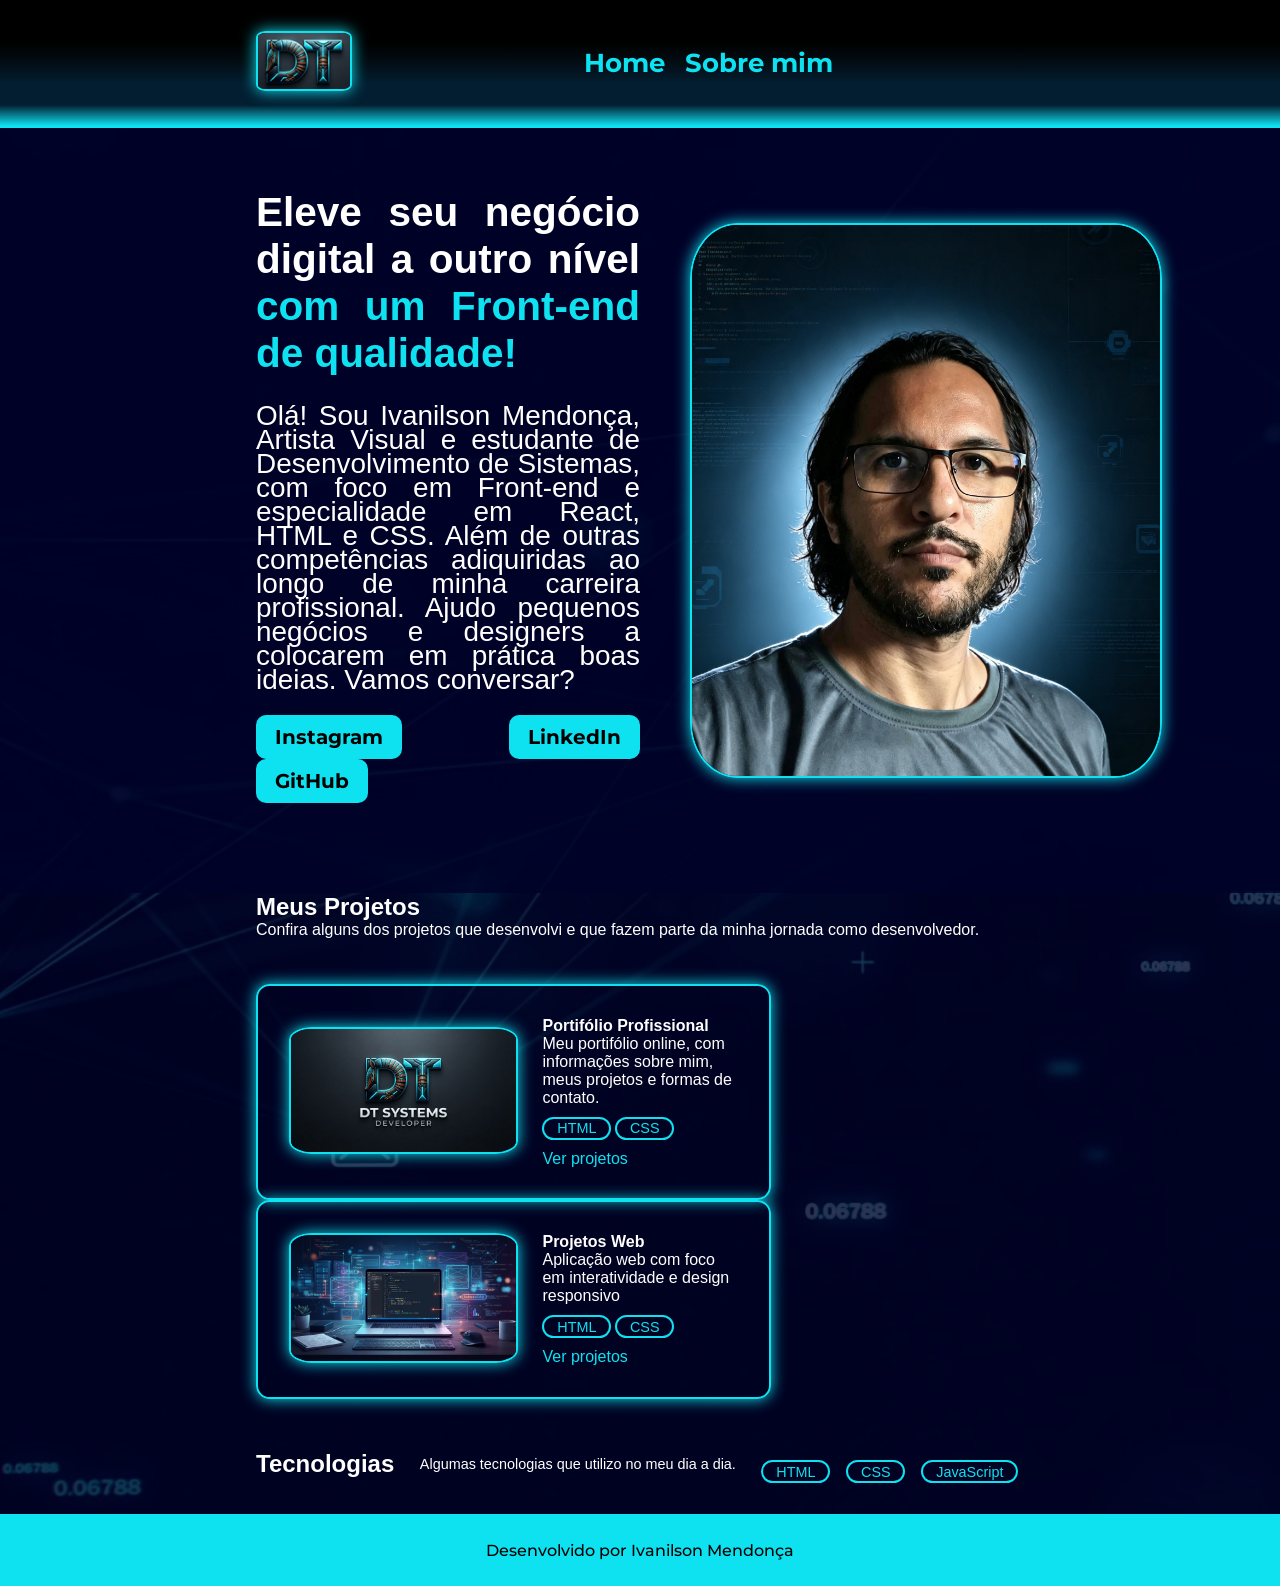
<file: index.html>
<!DOCTYPE html>
<html lang="pt-br">
<head>
    <meta charset="UTF-8">
    <meta name="viewport" content="width=device-width, initial-scale=1.0">
    <title>portifolio-ivanilson</title>
    <link rel="stylesheet" href="style.css">
<!-- biblioteca de animação -->
    <link rel="stylesheet" href="https://cdnjs.cloudflare.com/ajax/libs/animate.css/4.1.1/animate.min.css"
  />
</head>
<body>
    <header>
        <nav class="cabecalho">
            <div class="logo_p"><img class="logo_p" src="/img/logo_P.png" alt="logo"></div>
            <!-- <audio id="som" controls autoplay muted loop>
                <source src="fokusGroove.mp3" type="audio/mpeg">
            </audio> -->
            <a class="cabecalhoLink"  href="#">Home</a>
            <a class="cabecalhoLink"  href="sobremim.html">Sobre mim</a>
        </nav>
    </header>
    
    <main>
        <section class="home">
            <section class="fundo">
                <section class="apresentacao">
                    <div id="textocolor">
                        <h2>Eleve seu negócio digital a outro nível <span id="textoaAzul">com um Front-end de
                                qualidade!</span></h2>
                    </div>
                    <div class="sobre apresentacao">
                        <p>Olá! Sou Ivanilson Mendonça, Artista Visual e estudante de Desenvolvimento de Sistemas,
                            com foco em Front-end e especialidade em React, HTML e CSS. Além de outras competências
                            adiquiridas ao longo de minha carreira profissional. Ajudo pequenos negócios e designers a
                            colocarem em prática boas ideias. Vamos conversar?</p>
                    </div>
                    <div class="redes">
                        <a class="linkInstagram" href="https://www.instagram.com/mendoncaivanilson/"
                            target="_blank">Instagram</a>
                        <a class="linkedin" href="https://www.linkedin.com/in/ivanilson-mendon%C3%A7a-76a7192a/" target="_blank">LinkedIn</a>
                        <a class="linkGitHub" href="https://github.com/devtec26-lgm" target="_blank">GitHub</a>
                    </div>
                </section>
                <section class="foto">
                    <img src="img/fotoperfil2.png" alt="Foto de perfil">
                </section>
            </section>
            <section class="fundo2">
                <section class="projetos">
                    <div>
                        <h2 class="animate__animated animate__bounce">Meus Projetos</h2>
                        <p>Confira alguns dos projetos que desenvolvi e que fazem parte da minha jornada como desenvolvedor. </p>
                    </div>
                    <div class="cardbox">
                        <article class="artigo">
                            <div class="imagem"><img class="ilustracao" src="/img/logo completa.jpg" alt="logo devtec"></div>
                            <div>
                                <h4>Portifólio Profissional</h4>
                                <p>Meu portifólio online, com informações sobre mim, meus projetos e formas de contato.</p>
                                <div class="tecnologias">
                                    <p class="linguagem">HTML</p>
                                    <p class="linguagem">CSS</p>
                                </div>
                                <a href="#" class="animate__heartBeat" >Ver projetos</a>
                            </div>
                        </article>
                        <article class="artigo">
                            <div class="imagem"><img class="ilustracao" src="img/projeto_web.jpg" alt="ilustração desenvolvimento web"></div>
                            <div>
                                <h4>Projetos Web</h4>
                                <p>Aplicação web com foco em interatividade e design responsivo</p>
                                <div class="tecnologias">
                                    <p class="linguagem">HTML</p>
                                    <p class="linguagem">CSS</p>
                                </div>                               
                            <a href="#">Ver projetos</a>
                            </div>
                        </article>
                    </div>
                </section>
                <section class="tecnologia">
                    <h2 class="animate__animated animate__bounce">Tecnologias</h2>
                    <p id="descricao_tec" class="animate__heartBeat">Algumas tecnologias que utilizo no meu dia a dia.</p>
                    <div id="linguagem">
                        <p class="linguagem">HTML</p>
                        <p class="linguagem">CSS</p>
                        <p class="linguagem">JavaScript</p>
                    </div>
                </section>
            </section>
        </section>
    </main>

    <footer>
        <p>Desenvolvido por Ivanilson Mendonça</p>
    </footer>

    <script>
  document.addEventListener('click', function() {
    let audio = document.getElementById('som');
    if (audio.muted) {
      audio.muted = false; // Ativa o som após o primeiro clique
      audio.play();
    }
  }, { once: true }); // Executa apenas no primeiro clique
</script>
</body>

</html>
</file>
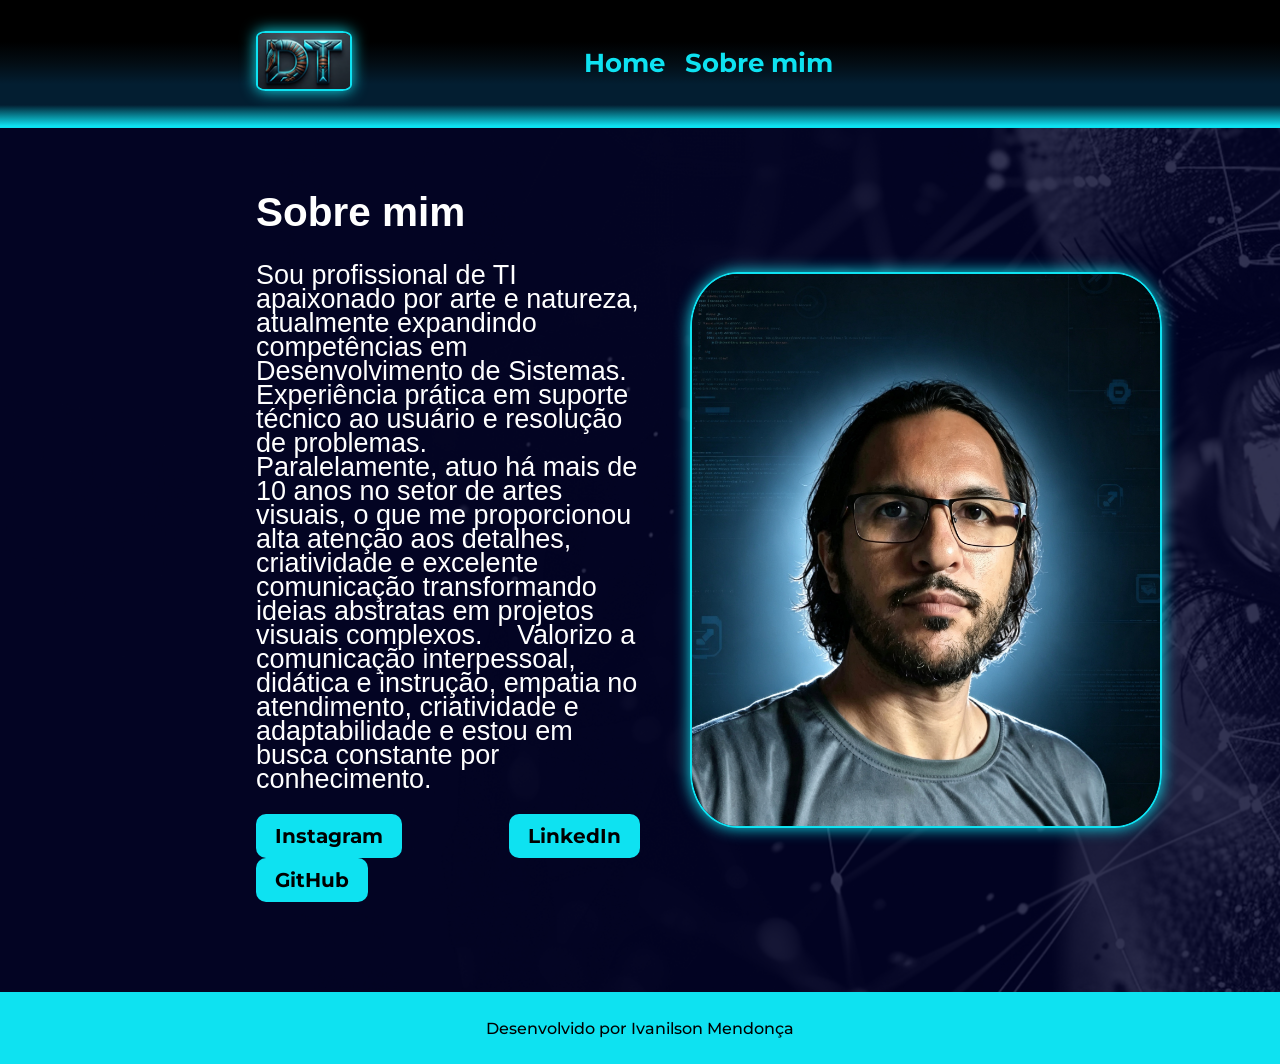
<file: sobremim.html>
<!DOCTYPE html>
<html lang="pt-br">
<head>
    <meta charset="UTF-8">
    <meta name="viewport" content="width=device-width, initial-scale=1.0">
    <title>portifolio-ivanilson</title>
    <link rel="stylesheet" href="style.css">
</head>

<body>
    <header>
        <nav class="cabecalho">
            <div class="logo_p"><img class="logo_p" src="/img/logo_P.png" alt="logo"></div>
            <a class="cabecalhoLink" href="index.html">Home</a>
            <a class="cabecalhoLink" href="#">Sobre mim</a>
        </nav>
    </header>

    <main class="sobremimFundo">
        <section>
            <section class="fundo">
                <section class="apresentacao">
                    <div id="textocolor">
                        <h2>Sobre mim</h2>
                    </div>
                    <div class="sobremim">
                        <p>Sou profissional de TI apaixonado por arte e natureza, atualmente expandindo competências
                            em Desenvolvimento de Sistemas. Experiência prática em suporte técnico ao usuário e resolução de
                            problemas.</p>
                        <p>
                            Paralelamente, atuo há mais de 10 anos no setor de artes visuais, o que me proporcionou
                            alta atenção aos detalhes, criatividade e excelente comunicação transformando ideias abstratas
                            em projetos visuais complexos.
                            &emsp;Valorizo a comunicação interpessoal, didática e instrução, empatia no atendimento,
                            criatividade e adaptabilidade e estou em busca constante por conhecimento.
                        </p>
                    </div>
                    <div class="redes">
                        <a class="linkInstagram" href="https://www.instagram.com/mendoncaivanilson/"
                            target="_blank">Instagram</a>
                        <a class="linkedin" href="
            https://www.linkedin.com/in/ivanilson-mendon%C3%A7a-76a7192a/" target="_blank">LinkedIn</a>
                        <a class="linkGitHub" href="https://github.com/devtec26-lgm" target="_blank">GitHub</a>
                    </div>
                </section>
                <section class="foto">
                    <img src="img/fotoperfil2.png" alt="Foto de perfil">
                </section>
            </section>
        </section>
    </main>
    <footer>
        <p>Desenvolvido por Ivanilson Mendonça</p>
    </footer>
</body>
</html>
</file>
<file: style.css>
@import url('https://fonts.googleapis.com/css2?family=Krona+One&family=Montserrat:ital,wght@0,100..900;1,100..900&display=swap');

:root{
    --cor-primaria: rgb(14, 226, 241) ;
    --cor-secundaria: rgb(0, 0, 0) ;
    --cor-terciaria: rgb(255, 255, 255);
    --cor-caixa-clean: rgb(220, 200, 150);
    --font-principal: 'Montserrat', sans-serif;
    --font-secundaria: 'kronaOne', sans-serif;
}

*{
   margin: 0;
   padding: 0;
}

body{  
   box-sizing: border-box;  
}

header{
   position: fixed;
   width: 100%;
   display: block;
   align-items: center;
   background-image: linear-gradient(to bottom, var(--cor-secundaria), var(--cor-secundaria), var(--cor-secundaria), rgb(3, 13, 20), rgb(3, 30, 49), rgb(3, 30, 49), var(--cor-primaria));
   padding-top: 4vh;
   padding-bottom: 4vh;
   padding-left: 20%;
   border-bottom: 2px solid var(--cor-primaria);
   /* box-shadow: inset 0px -2px 5px var(--cor-primaria); */
}

nav.cabecalho{
   display: flex;
   justify-content: flex-start;
   align-items: center;
   width: 80%;
   height: 6vh;
   gap: 2%;
}

a.cabecalhoLink {
   text-decoration: none;
   font-size: 2.9vh;
   font-family: var(--font-principal);
   font-weight: bold;
   color: var(--cor-primaria);
}

.logo_p{
   width: 30%;
   margin: 0;
}

main{
   display: flex;
   background-color: rgba(13, 1, 61, 0.8);
   background-image: url('img/free-video-3129671.avif');

   /*height: 60vh;*/
   color: var(--cor-terciaria);
   font-family: var(--font-secundaria);
   gap: 50px;
}

.sobremimFundo {

   background-image: url('img/high-tech-eye.jpg');
   background-size: cover;
   background-repeat: no-repeat;

}

.fundo {
   display: flex;
   align-items: center;
   align-content: center;
   
   flex-wrap: wrap-reverse;
   gap: 50px;
   background-color: rgba(1, 2, 41, 0.8);
}

section.apresentacao {
   font-size: 3vh;
   display: flex;
   padding-top: 21vh;
   padding-left: 20%;
   padding-bottom: 10vh;
   flex-direction: column;
   text-align: justify;
   width: 30%;
}

#textoaAzul {
   color: var(--cor-primaria);
}

div.sobre {
   width: 100%;
   padding-top: 3vh;
   font-size: 3.1vh;
   line-height: 1.5rem;
   text-align: justify;
}

div.sobremim {
   width: 100%;
   padding-top: 3vh;
   font-size: 3vh;
   line-height: 1.5rem;
   text-align: left;
}

div.redes {
   display: flex;
   flex-wrap: wrap;
   justify-content: space-between;
   gap: 1.5%;
   padding-top: 6%;

}


.linkGitHub {
   text-decoration: none;
   color: var(--cor-secundaria);
   font-size: 2.2vh;
   font-family: var(--font-principal);
   font-weight: bold;
   background: var(--cor-primaria);
   padding: 10px 5%;
   border-radius: 10px;
}

.linkGitHub:hover {
   background-color: rgba(220, 200, 150, 0.2);
   box-shadow: 0px 0px 10px var(--cor-caixa-clean);
   color: var(--cor-primaria);
   transition: 0.2s;
}

.linkedin {
   text-decoration: none;
   color: var(--cor-secundaria);
   font-size: 2.2vh;
   font-family: var(--font-principal);
   font-weight: bold;
   background: var(--cor-primaria);
   padding: 10px 5%;
   border-radius: 10px;
}

.linkedin:hover {
   background-color: rgba(220, 200, 150, 0.2);
   box-shadow: 0px 0px 10px var(--cor-caixa-clean);
   color: var(--cor-primaria);
   transition: 0.2s;
}

.linkInstagram {
   text-decoration: none;
   color: var(--cor-secundaria);
   font-size: 2.2vh;
   font-family: var(--font-principal);
   font-weight: bold;
   background: var(--cor-primaria);
   padding: 10px 5%;
   border-radius: 10px;
}

.linkInstagram:hover {
   background-color: rgba(220, 200, 150, 0.2);
   box-shadow: 0px 0px 10px var(--cor-caixa-clean);
   color: var(--cor-primaria);
   transition: 0.2s;
}

section.foto {
   display: flex;
   justify-content: center;
   width: auto;
   margin-top: 12vh;
}


img {
   width: 52vh;
   border-radius: 10%;
   border: 2px solid var(--cor-primaria);
   box-shadow: 0px 0px 15px var(--cor-primaria);

}

@media (max-width: 800px) {
   main {
      flex-direction: column;
      align-items: center;
      justify-content: center;

   }
   header{
      padding:  3vh 10%;

   }
   nav.cabecalho {
      display: flex;
      justify-content: flex-start;
      align-content: center;
      width: 80%;
      gap: 5vh;
   }
   logo_p{
      width: 35vh;
   }
   a.cabecalhoLink {
      font-size: 2.5vh;
   }

   .logo_p{
      width: 35%;
   }


   section.apresentacao {
      width: 80%;
      padding: 0% 10% 0% 10%;
      margin: auto auto 5% auto;
      text-align: center;
      font-size: 1.5rem; 
   }


/* texto apresentação e sobre*/
   section.apresentacao h2 {
      font-size: 1.6rem;
   }

   .sobre p {
       font-size: 2.9vh;
       text-align: left;
   }


   section.foto {
      width: auto;
      justify-content: center;
      margin: 15vh auto 0 auto;
      padding: 0% 20% auto 20%;
   }

   img {
      margin-top: 15%;
      width: 80%;
   }


   div.sobremim {

      font-size: 2.9vh;
      line-height: 1.5rem;
      text-align: justify;
   }

    .redes{
      display: flex;
      flex-direction:column;
      gap: 1vh;
   }
    
   .linkInstagram {
      padding: 10px 3.5%;
      font-size: 2.2vh;
       margin: 1.5vh 0;
   }

   .linkGitHub {
      padding: 10px 3.5%;
      font-size: 2.2vh;
       margin: 1.5vh 0;
   }

   .linkedin {
      padding: 10px 3.5%;
      font-size: 2.2vh;
       margin: 1.5vh 0;
   }

   footer p {
      font-size: 0.9rem;

   }

/*responsividade referente a meus projetos*/

  

   .cardbox{
      flex-direction: column;

   }
   .artigo{
      flex-direction: column;
      width: 100%;
      margin: 5%;
   }

   .fundo2{
      
      margin: 0 20%;
   }
   
   .projetos{
      margin: auto;
      width: auto; 
}
}


footer {
   display: flex;
   justify-content: center;
   align-items: center;
   background-color: var(--cor-primaria);
   color: var(--cor-secundaria);
   font-family: var(--font-principal);
   font-size: 1rem;
   font-weight: 500;
   height: 8vh;
}


 /*referente a area meus projetos*/
.home{
   
   background-color: rgba(1, 2, 41, 0.8);
}
.animate__animated.animate__bounce {
  --animate-duration: 5s;
}
.fundo2{
   width: 80%;
   flex-direction: column;
   margin: 0 20%;
   justify-content: center;
   
}

.projetos{
   display: flex;
   flex-direction: column;
   justify-content: center;
   width: 100%; 
}

.cardbox{
   display: flex;    
   flex-wrap: wrap;
   margin: 5vh 0;
   gap: 2.5%;
   width: 100%;
}
.ilustracao{
   width: 25vh;
   margin-right: 2vh;
}
.artigo{
   display: flex;
   align-items: center;
   width: 50vh;
   gap: 1.5%;
   padding: 3%;
   border: 2px solid var(--cor-primaria);
   border-radius: 1.5vh;
   box-shadow: 0px 0px 15px var(--cor-primaria);

}
.linguagem{
   border: 2px solid var(--cor-primaria);
   border-radius: 1.5vh;
   padding: 0.1rem 0.8rem;
   color: var(--cor-primaria);
   font-size: 0.9rem;
   align-items: center;
}
.tecnologias{
   display: flex;
   margin: 0 20%;
   align-items: center;
   margin: 5% 0;
   gap: 2%;
}
a{
   text-decoration: none;
   color: var(--cor-primaria);
}
.tecnologia{
   display: flex;
   flex-direction: row;
   flex-wrap: wrap;
   align-items: center;
   margin: 0 0 3% 0 ;
   gap: 2.5%;
}
#descricao_tec{
   font-size: 0.9rem;
}

#linguagem{
      display: flex;
      gap: 1rem;
      margin-top: 1rem;
      
   }

audio{
   width: 80px;
   height: 25px;
   margin: 0;
   background-color: var(--cor-primaria);
   border-radius: 10px;
}

@media (max-width: 500px){
  

   .fundo2{
      margin: 0 10%;
      width: 80%;
   }

   .projeto{
      margin: 0 20%;
   }
   .cardbox{
      width: 100%;   
      margin: 5vh 0;
   }
   .ilustracao{
      width: 25vh;
      margin: 2vh;
   }

   .tecnologia{
      flex-direction: row;
      flex-wrap: wrap;
   }
   .artigo{
      width: 80%;
      margin: 8%;
   }

   #linguagem{
      display: flex;
      gap: 2rem;
      margin-top: 1rem;
   }
   
}
</file>
